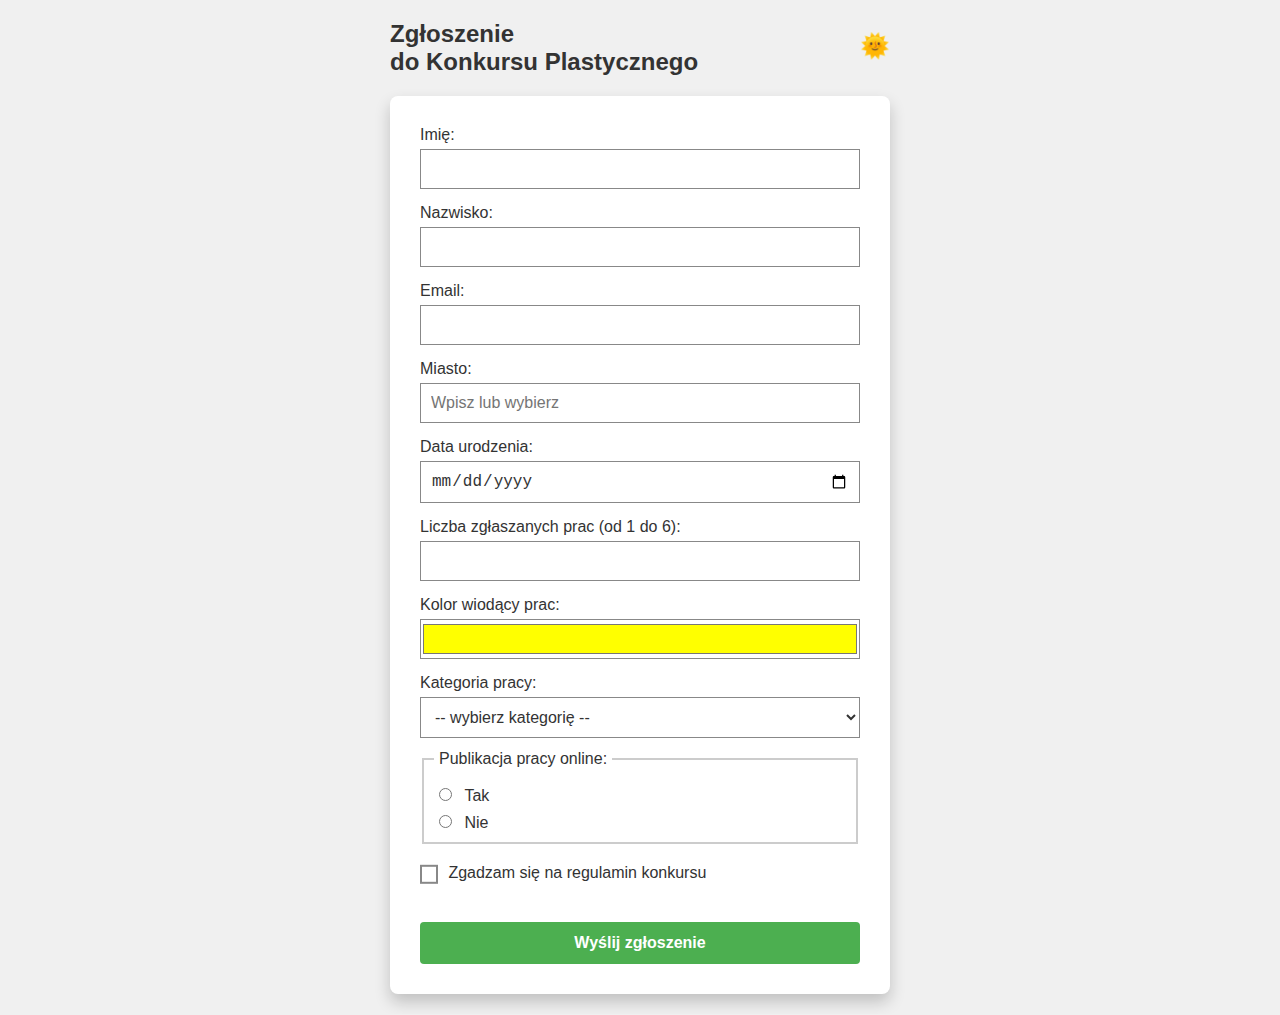
<file: lab-1/konkurs.html>
<!DOCTYPE html>
<html lang="pl">
  <head>
    <meta charset="UTF-8" />
    <meta name="viewport" content="width=device-width, initial-scale=1.0" />
    <title>Zgłoszenie do Konkursu Plastycznego</title>
    <link rel="stylesheet" href="css/konkurs.css" />
  </head>

  <body class="page">
    <header class="form-header header-outside">
      <h1>Zgłoszenie<br />do Konkursu Plastycznego</h1>
      <input
        type="checkbox"
        id="darkToggle"
        aria-label="Zmień motyw"
        title="Zmień motyw"
      />

      <label for="darkToggle" class="theme-icon">
        <span class="icon-moon" title="Ciemny motyw">🌙</span>
        <span class="icon-sun" title="Jasny motyw">🌞</span>
      </label>
    </header>

    <div class="form-container">
      <form action="https://httpbin.org/get" method="get">
        <div class="form-group">
          <label for="imie">Imię:</label>
          <input type="text" id="imie" name="imie" required maxlength="30" />
        </div>

        <div class="form-group">
          <label for="nazwisko">Nazwisko:</label>
          <input
            type="text"
            id="nazwisko"
            name="nazwisko"
            required
            maxlength="50"
          />
        </div>

        <div class="form-group">
          <label for="email">Email:</label>
          <input type="email" id="email" name="email" required />
        </div>

        <div class="form-group">
          <label for="miasto">Miasto:</label>
          <input
            type="text"
            id="miasto"
            name="miasto"
            list="miasta"
            required
            placeholder="Wpisz lub wybierz"
          />

          <datalist id="miasta">
            <option value="Warszawa"></option>
            <option value="Kraków"></option>
            <option value="Gdańsk"></option>
            <option value="Poznań"></option>
            <option value="Wrocław"></option>
          </datalist>
        </div>

        <div class="form-group">
          <label for="data">Data urodzenia:</label>
          <input
            type="date"
            id="data"
            name="data"
            required
            placeholder="rrrr-mm-dd"
          />
        </div>

        <div class="form-group">
          <label for="liczba">Liczba zgłaszanych prac (od 1 do 6):</label>
          <input
            type="number"
            id="liczba"
            name="liczba"
            required
            min="1"
            max="6"
          />
        </div>

        <div class="form-group">
          <label for="kolor">Kolor wiodący prac:</label>
          <input
            type="color"
            id="kolor"
            name="kolor"
            required
            value="#ffff00"
            class="color-input"
          />
        </div>

        <div class="form-group">
          <label for="kategoria">Kategoria pracy:</label>
          <select id="kategoria" name="kategoria" required>
            <option value="" disabled selected>-- wybierz kategorię --</option>
            <option value="malarstwo">Rysunek</option>
            <option value="grafika">Malarstwo</option>
            <option value="rzezba">Grafika cyfrowa</option>
          </select>
        </div>

        <fieldset class="form-group fieldset-radio">
          <legend>Publikacja pracy online:</legend>
          <div class="radio-options">
            <input
              type="radio"
              id="pub-tak"
              name="publikacja"
              value="Tak"
              required
            />
            <label for="pub-tak">Tak</label><br />
            <input type="radio" id="pub-nie" name="publikacja" value="Nie" />
            <label for="pub-nie">Nie</label>
          </div>
        </fieldset>

        <div class="form-group checkbox-group">
          <input type="checkbox" id="zgoda" name="zgoda" required />
          <label for="zgoda">Zgadzam się na regulamin konkursu</label>
        </div>

        <button type="submit" class="submit-button">Wyślij zgłoszenie</button>
      </form>
    </div>
  </body>
</html>
</file>
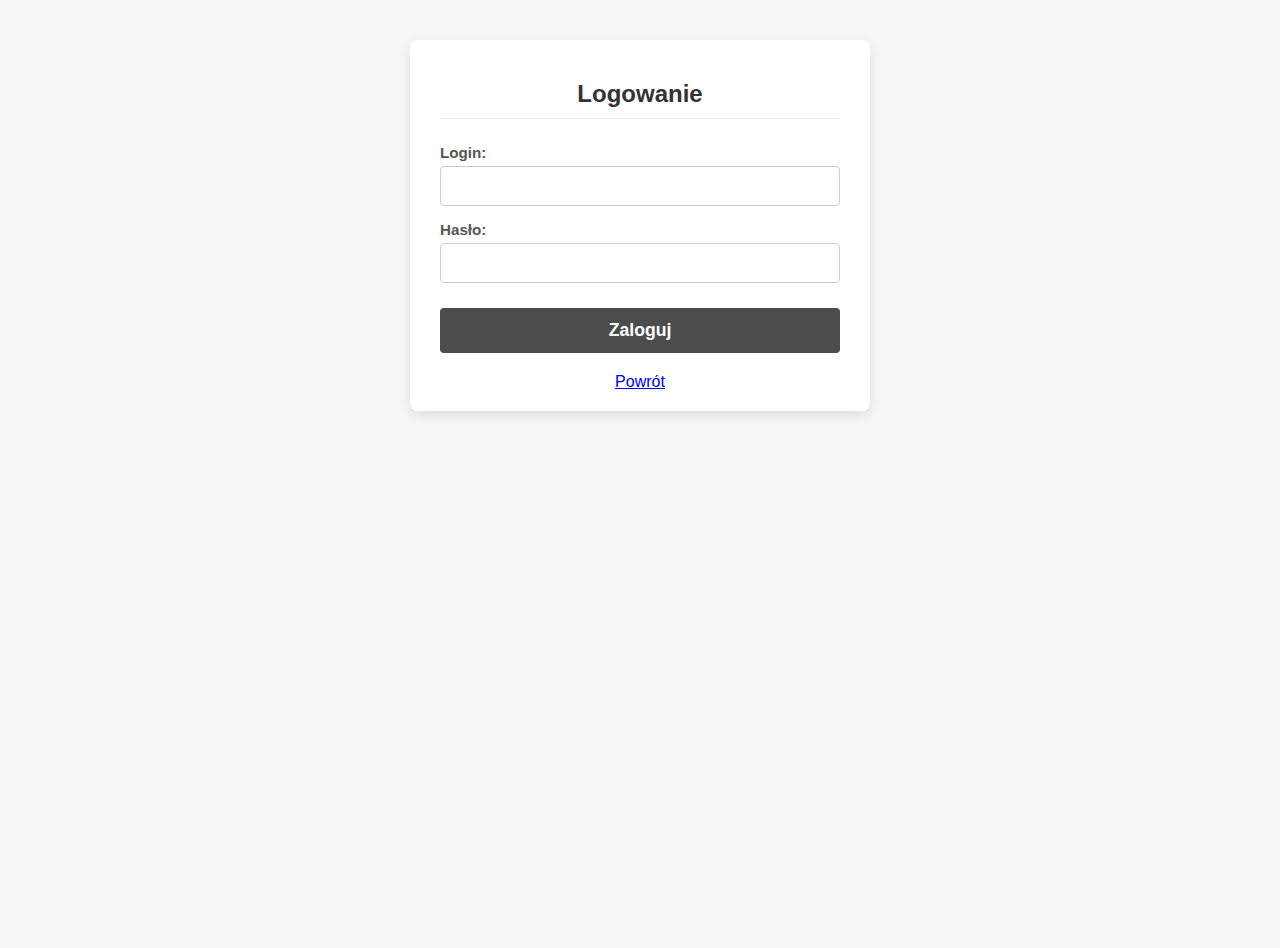
<file: lab-1/login.html>
<!DOCTYPE html>
<html lang="pl">
  <head>
    <meta charset="UTF-8" />
    <title>Logowanie</title>
    <link rel="stylesheet" href="css/main.css" />
  </head>
  <body>
    <div class="form-container">
      <h2>Logowanie</h2>

      <form action="https://httpbin.org/post" method="post">
        <div class="form-group">
          <label for="username">Login:</label>
          <input type="text" id="username" name="username" required />
        </div>

        <div class="form-group">
          <label for="password">Hasło:</label>
          <input type="password" id="password" name="password" required />
        </div>

        <div class="form-group">
          <button type="submit">Zaloguj</button>
        </div>
      </form>
      <a href="index.html" class="back-link">Powrót</a>
    </div>
  </body>
</html>
</file>
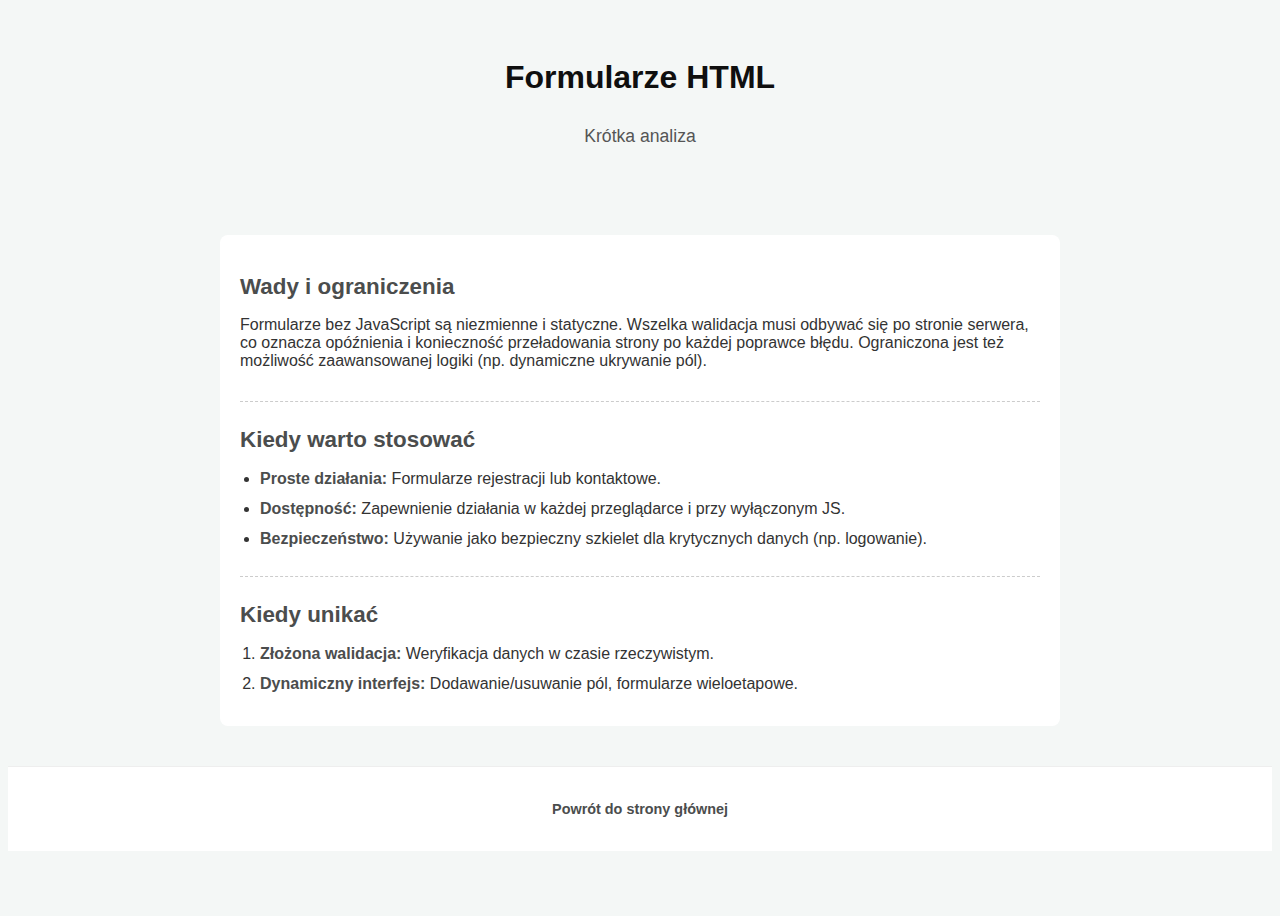
<file: lab-1/uwagi.html>
<!DOCTYPE html>
<html lang="pl">
  <head>
    <meta charset="UTF-8" />
    <meta name="viewport" content="width=device-width, initial-scale=1.0" />
    <title>Uwagi o Formularzach HTML</title>
    <link rel="stylesheet" href="css/main.css" />
  </head>
  <body>
    <header>
      <h1>Formularze HTML</h1>
      <p>Krótka analiza</p>
    </header>

    <div class="container">
      <section>
        <h2>Wady i ograniczenia</h2>
        <article>
          <p>
            Formularze bez JavaScript są niezmienne i statyczne. Wszelka
            walidacja musi odbywać się po stronie serwera, co oznacza opóźnienia
            i konieczność przeładowania strony po każdej poprawce błędu.
            Ograniczona jest też możliwość zaawansowanej logiki (np. dynamiczne
            ukrywanie pól).
          </p>
        </article>
      </section>

      <section>
        <h2>Kiedy warto stosować</h2>
        <article>
          <ul>
            <li>
              <strong>Proste działania:</strong> Formularze rejestracji lub
              kontaktowe.
            </li>
            <li>
              <strong>Dostępność:</strong> Zapewnienie działania w każdej
              przeglądarce i przy wyłączonym JS.
            </li>
            <li>
              <strong>Bezpieczeństwo:</strong> Używanie jako bezpieczny szkielet
              dla krytycznych danych (np. logowanie).
            </li>
          </ul>
        </article>
      </section>

      <section>
        <h2>Kiedy unikać</h2>
        <article>
          <ol>
            <li>
              <strong>Złożona walidacja:</strong> Weryfikacja danych w czasie
              rzeczywistym.
            </li>
            <li>
              <strong>Dynamiczny interfejs:</strong> Dodawanie/usuwanie pól,
              formularze wieloetapowe.
            </li>
          </ol>
        </article>
      </section>
    </div>
    <footer>
      <p>
        <a href="index.html">Powrót do strony głównej</a>
      </p>
    </footer>
  </body>
</html>
</file>
<file: lab-1/css/konkurs.css>
:root {
  color-scheme: light dark;
}

#darkToggle {
  display: none;
}

body {
  font-family: Arial, sans-serif;
  background-color: #f0f0f0;
  margin: 0;
  padding: 20px;
  display: flex;
  flex-direction: column;
  align-items: center;
  justify-content: flex-start;
  min-height: 100vh;
  font-size: 16px;
  color: #333;
}

.form-container {
  max-width: 500px;
  width: 100%;
  background-color: #fff;
  padding: 30px;
  border-radius: 8px;
  box-shadow: 0 8px 16px rgba(0, 0, 0, 0.2);
  box-sizing: border-box;
  margin-top: 20px;
  color: #333;
}

.form-header {
  max-width: 500px;
  width: 100%;
  display: flex;
  justify-content: space-between;
  align-items: center;
  margin-bottom: 0px;
}

.form-header h1 {
  font-size: 24px;
  margin: 0;
  font-weight: bold;
}

#theme {
  display: none;
}

.theme-icon {
  font-size: 24px;
  cursor: pointer;
  line-height: 1;
  display: block;
}

.form-group {
  margin-bottom: 15px;
}

label {
  display: block;
  margin-bottom: 5px;
  font-size: 16px;
}

input[type='text'],
input[type='email'],
input[type='number'],
input[type='date'],
select {
  width: 100%;
  padding: 10px;
  border: 1px solid #888;
  box-sizing: border-box;
  font-size: 16px;
  background-color: #fff;
  color: #333;
}

.color-input {
  width: 100%;
  height: 40px;
  padding: 0;
  border: 1px solid #888;
  cursor: pointer;
  background-color: transparent;
}

.fieldset-radio {
  border: 2px solid #ccc;
  padding: 10px;
  margin-top: 20px;
  margin-bottom: 20px;
  position: relative;
}

.fieldset-radio legend {
  font-weight: normal;
  font-size: 16px;
  padding: 0 5px;
  margin-bottom: 0;

  position: absolute;
  top: -10px;
  left: 10px;
  background-color: #fff;
}

.radio-options {
  margin-top: 8px;
}

.radio-options input[type='radio'] {
  margin-top: 10px;
  cursor: pointer;
}

.radio-options label {
  display: inline;
  margin-left: 5px;
  cursor: pointer;
}

.checkbox-group {
  display: flex;
  align-items: center;
}

.checkbox-group input[type='checkbox'] {
  appearance: none;
  -webkit-appearance: none;
  margin: 0;
  font: inherit;
  width: 1.15em;
  height: 1.15em;
  border: 2px solid #888;
  transform: translateY(-0.075em);
  cursor: pointer;
  display: grid;
  place-content: center;
}

.checkbox-group input[type='checkbox']::before {
  content: '';
  width: 0.65em;
  height: 0.65em;
  transform: scale(0);
  transition: transform 120ms ease-in-out;
  box-shadow: inset 1em 1em #4caf50;
}

.checkbox-group input[type='checkbox']:checked::before {
  transform: scale(1);
}

.checkbox-group label {
  display: inline;
  margin-left: 10px;
  cursor: pointer;
}

.submit-button {
  width: 100%;
  background-color: #4caf50;
  font-weight: bold;
  color: white;
  padding: 12px 20px;
  margin-top: 20px;
  border: none;
  border-radius: 4px;
  cursor: pointer;
  font-size: 16px;
  transition: background-color 0.3s ease;
}

.submit-button:hover {
  background-color: #45a049;
}

.page:has(#darkToggle:checked) .form-container {
  background: #1e1e1e;
  color: #e0e0e0;
  box-shadow: 0 8px 16px rgba(255, 255, 255, 0.1);
}

.page:has(#darkToggle:checked)
  .form-container
  input:not([type='checkbox']):not([type='radio']),
.page:has(#darkToggle:checked) .form-container select,
.page:has(#darkToggle:checked) .form-container .color-input {
  background: #2b2b2b;
  color: #fff;
  border: 1px solid #555;
}

.page:has(#darkToggle:checked) .form-container .fieldset-radio {
  border-color: #dddcdc;
}

.page:has(#darkToggle:checked) .form-container .fieldset-radio legend {
  background-color: #1e1e1e;
  color: #e0e0e0;
}

.page:has(#darkToggle:checked) .form-container .submit-button {
  background-color: #388e3c;
}

.page:has(#darkToggle:checked) .form-container .submit-button:hover {
  background-color: #2e7d32;
}

.page:has(#darkToggle:checked)
  .form-container
  .checkbox-group
  input[type='checkbox'] {
  border: 2px solid #e0e0e0;
  background-color: #fff;
}

.theme-icon .icon-sun {
  display: block;
}
.theme-icon .icon-moon {
  display: none;
}

.page:has(#darkToggle:checked) .theme-icon .icon-sun {
  display: none;
}
.page:has(#darkToggle:checked) .theme-icon .icon-moon {
  display: block;
}
</file>
<file: lab-1/css/main.css>
body {
  font-family: 'Segoe UI', Tahoma, Geneva, Verdana, sans-serif;
  background-color: #f4f7f6;
  color: #333;
  min-height: 100vh;
}

.container {
  max-width: 800px;
  margin: 40px auto;
  padding: 20px;
  background-color: #ffffff;
  border-radius: 8px;
}

h1 {
  padding-bottom: 10px;
  margin-bottom: 20px;
  color: #0f0f0f;
  font-size: 2em;
  text-align: center;
}

.card {
  padding: 15px;
  border-radius: 6px;
  margin-top: 15px;
  margin-bottom: 25px;
  text-align: center;
}

.card a {
  text-decoration: none;
  display: inline-block;
  padding: 8px 15px;
  border-radius: 4px;
  transition: background-color 0.3s, color 0.3s;
  background-color: #616464;
  color: white;
  border: none;
}

.card a:hover {
  background-color: #525151;
}

.form-container {
  max-width: 400px;
  margin: 40px auto;
  padding: 20px 30px;
  background-color: #ffffff;
  border-radius: 8px;
  box-shadow: 0 4px 12px rgba(0, 0, 0, 0.1);
}

.back-link {
  display: block;
  width: fit-content;
  margin: 20px auto 0 auto;
}

.form-container h2 {
  text-align: center;
  color: #333;
  margin-bottom: 25px;
  border-bottom: 1px solid #eee;
  padding-bottom: 10px;
}

.form-group {
  margin-bottom: 15px;
}

label {
  display: block;
  margin-bottom: 5px;
  font-weight: bold;
  color: #555;
  font-size: 0.95em;
}

input[type='text'],
input[type='password'] {
  width: 100%;
  padding: 10px;
  border: 1px solid #ccc;
  border-radius: 4px;
  box-sizing: border-box;
  font-size: 1em;
}

button[type='submit'] {
  width: 100%;
  padding: 12px;
  background-color: #4b4d4d;
  color: white;
  border: none;
  border-radius: 4px;
  cursor: pointer;
  font-size: 1.1em;
  font-weight: bold;
  transition: background-color 0.3s;
  margin-top: 10px;
}

button[type='submit']:hover {
  background-color: #333;
}

/* Stylizacja zewnętrznego nagłówka (Header) */
header {
  text-align: center;
  padding: 30px 20px;
  background-color: #f4f7f6; /* Tło strony */
  color: #333;
  /* Usuwamy domyślne marginesy body/container */
  margin: 0;
}

header p {
  font-size: 1.1em;
  color: #555;
  margin-top: 10px;
}

.container section {
  margin-bottom: 25px;
  padding-bottom: 15px;
  border-bottom: 1px dashed #ccc;
}

.container section:last-of-type {
  border-bottom: none;
  padding-bottom: 0;
  margin-bottom: 0;
}

.container section h2 {
  color: #4b4d4d;
  font-size: 1.4em;
  margin-bottom: 15px;
  padding-bottom: 0;
  text-align: left;
}

strong {
  color: #4b4d4d;
  font-weight: bold;
}

ul,
ol {
  padding-left: 20px;
  margin: 10px 0;
}

ul li,
ol li {
  margin-bottom: 8px;
  line-height: 1.4;
}

footer {
  text-align: center;
  padding: 20px;
  margin-top: 40px;
  font-size: 0.9em;
  color: #666;
  background-color: #ffffff;
  border-top: 1px solid #eee;
}

footer a {
  color: #4b4d4d;
  text-decoration: none;
  font-weight: bold;
}

footer a:hover {
  color: #333;
  text-decoration: underline;
}
</file>
